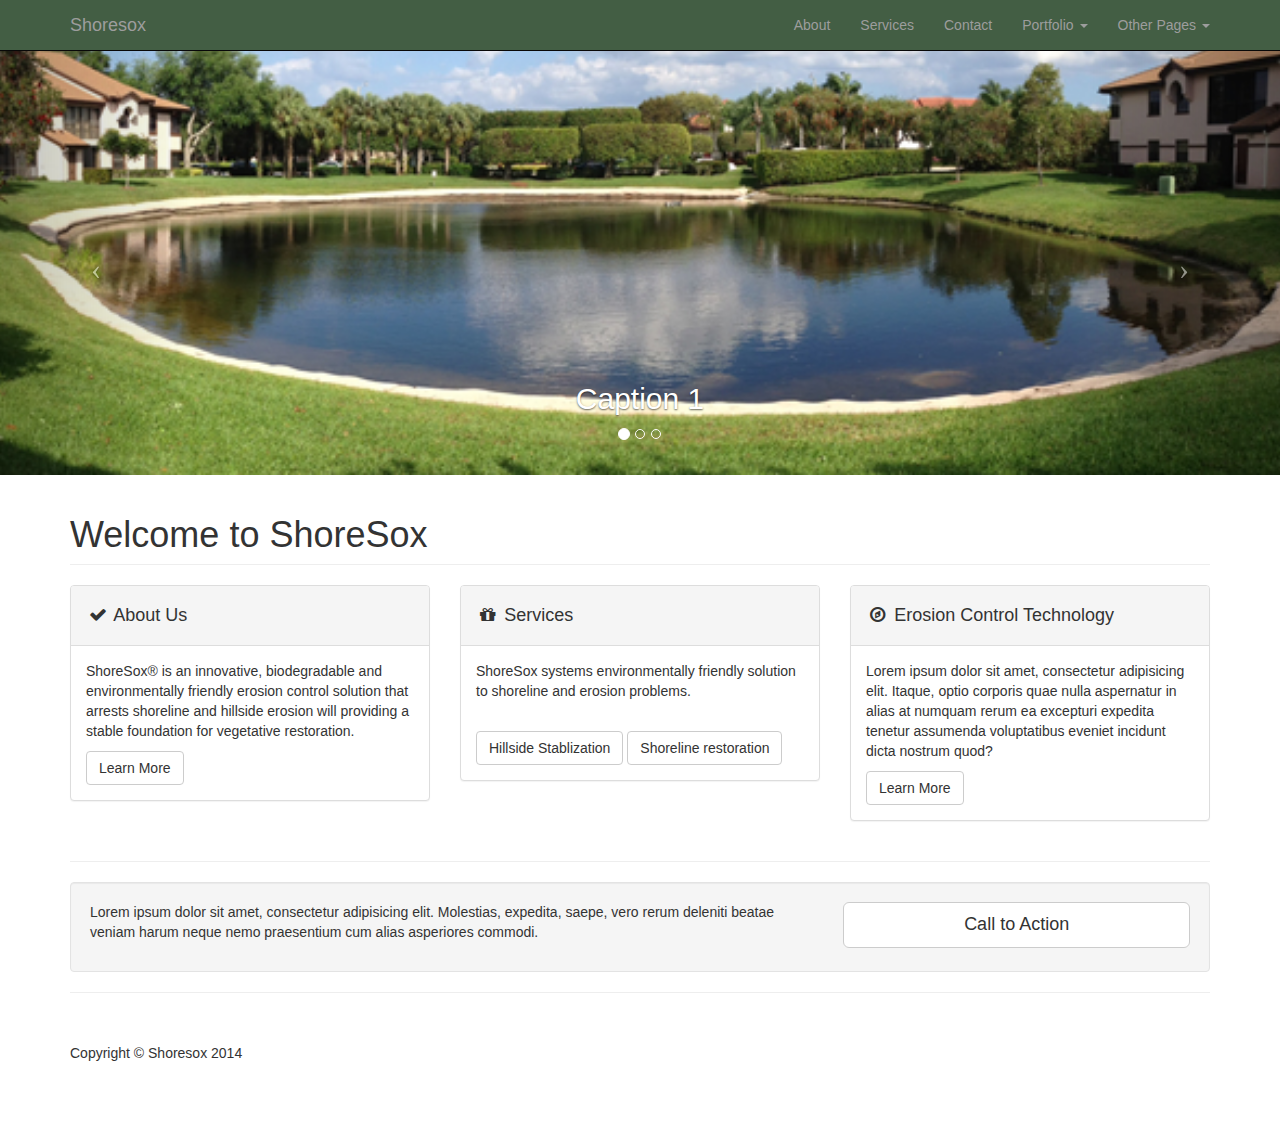
<file: index.html>
<!DOCTYPE html>
<html lang="en">

<head>

    <meta charset="utf-8">
    <meta http-equiv="X-UA-Compatible" content="IE=edge">
    <meta name="viewport" content="width=device-width, initial-scale=1">
    <meta name="description" content="Shoreline Erosion Control restoring natural shoreline controlling erosion naturally easy shipping Easy DIY erosion control" />
    <meta name="keywords" content="shoreline erosion control,erosion control shoreline,erosion shoreline control,shoreline erosion,erosion shoreline,shore erosion,erosion shore,river erosion,erosion river,lake erosion,erosion lake,erosion,shorelines,lakes,rivers" />
    <meta name="author" content="">

    <title>Welcome | ShoreSox</title>

    <!-- Bootstrap Core CSS -->
    <link href="css/bootstrap.min.css" rel="stylesheet">

    <!-- Custom CSS -->
    <link href="css/modern-business.css" rel="stylesheet">

    <!-- Custom Fonts -->
    <link href="font-awesome-4.1.0/css/font-awesome.min.css" rel="stylesheet" type="text/css">

</head>

<body>

    <!-- Navigation -->
    <nav class="navbar navbar-inverse navbar-fixed-top" role="navigation" style="background: #435E44;">
        <div class="container">
            <!-- Brand and toggle get grouped for better mobile display -->
            <div class="navbar-header">
                <button type="button" class="navbar-toggle" data-toggle="collapse" data-target="#bs-example-navbar-collapse-1">
                    <span class="sr-only">Toggle navigation</span>
                    <span class="icon-bar"></span>
                    <span class="icon-bar"></span>
                    <span class="icon-bar"></span>
                </button>
                <a class="navbar-brand" href="index.html">Shoresox</a>
            </div>
            <!-- Collect the nav links, forms, and other content for toggling -->
            <div class="collapse navbar-collapse" id="bs-example-navbar-collapse-1">
                <ul class="nav navbar-nav navbar-right">
                    <li>
                        <a href="about.html">About</a>
                    </li>
                    <li>
                        <a href="services.html">Services</a>
                    </li>
                    <li>
                        <a href="contact.html">Contact</a>
                    </li>
                    <li class="dropdown">
                        <a href="#" class="dropdown-toggle" data-toggle="dropdown">Portfolio <b class="caret"></b></a>
                        <ul class="dropdown-menu">
                            <li>
                                <a href="portfolio-1-col.html">1 Column Portfolio</a>
                            </li>
                            <li>
                                <a href="portfolio-2-col.html">2 Column Portfolio</a>
                            </li>
                            <li>
                                <a href="portfolio-3-col.html">3 Column Portfolio</a>
                            </li>
                            <li>
                                <a href="portfolio-4-col.html">4 Column Portfolio</a>
                            </li>
                            <li>
                                <a href="portfolio-item.html">Single Portfolio Item</a>
                            </li>
                        </ul>
                    </li>
                    <li class="dropdown">
                        <a href="#" class="dropdown-toggle" data-toggle="dropdown">Other Pages <b class="caret"></b></a>
                        <ul class="dropdown-menu">
                            <li>
                                <a href="full-width.html">Full Width Page</a>
                            </li>
                            <li>
                                <a href="sidebar.html">Sidebar Page</a>
                            </li>
                            <li>
                                <a href="faq.html">FAQ</a>
                            </li>
                            <li>
                                <a href="404.html">404</a>
                            </li>
                            <li>
                                <a href="pricing.html">Pricing Table</a>
                            </li>
                        </ul>
                    </li>
                </ul>
            </div>
            <!-- /.navbar-collapse -->
        </div>
        <!-- /.container -->
    </nav>

    <!-- Header Carousel -->
    <header id="myCarousel" class="carousel slide">
        <!-- Indicators -->
        <ol class="carousel-indicators">
            <li data-target="#myCarousel" data-slide-to="0" class="active"></li>
            <li data-target="#myCarousel" data-slide-to="1"></li>
            <li data-target="#myCarousel" data-slide-to="2"></li>
        </ol>

        <!-- Wrapper for slides -->
        <div class="carousel-inner">
            <div class="item active">
                <div class="fill" style="background-image:url('images/bmp-erosion1.jpg');"></div>
                <div class="carousel-caption">
                    <h2>Caption 1</h2>
                </div>
            </div>
            <div class="item">
                <div class="fill" style="background-image:url('http://placehold.it/1900x1080&text=Slide Two');"></div>
                <div class="carousel-caption">
                    <h2>Caption 2</h2>
                </div>
            </div>
            <div class="item">
                <div class="fill" style="background-image:url('http://placehold.it/1900x1080&text=Slide Three');"></div>
                <div class="carousel-caption">
                    <h2>Caption 3</h2>
                </div>
            </div>
        </div>

        <!-- Controls -->
        <a class="left carousel-control" href="#myCarousel" data-slide="prev">
            <span class="icon-prev"></span>
        </a>
        <a class="right carousel-control" href="#myCarousel" data-slide="next">
            <span class="icon-next"></span>
        </a>
    </header>

    <!-- Page Content -->
    <div class="container">

        <!-- Marketing Icons Section -->
        <div class="row">
            <div class="col-lg-12">
                <h1 class="page-header">
                    Welcome to ShoreSox
                </h1>
            </div>
            <div class="col-md-4">
                <div class="panel panel-default">
                    <div class="panel-heading">
                        <h4><i class="fa fa-fw fa-check"></i> About Us</h4>
                    </div>
                    <div class="panel-body">
                        <p>ShoreSox® is an innovative, biodegradable and environmentally friendly erosion control solution that arrests shoreline and hillside erosion will providing a stable foundation for vegetative restoration. </p>
                        <a href="#" class="btn btn-default">Learn More</a>
                    </div>
                </div>
            </div>
            <div class="col-md-4">
                <div class="panel panel-default">
                    <div class="panel-heading">
                        <h4><i class="fa fa-fw fa-gift"></i> Services</h4>
                    </div>
                    <div class="panel-body">
                        <p> 
                        ShoreSox systems environmentally friendly solution to shoreline and erosion problems.
                        </p>
                        <br />
                        <a href="#" class="btn btn-default">Hillside Stablization</a>
                        <a href="#" class="btn btn-default">Shoreline restoration</a>
                    </div>
                </div>
            </div>
            <div class="col-md-4">
                <div class="panel panel-default">
                    <div class="panel-heading">
                        <h4><i class="fa fa-fw fa-compass"></i> Erosion Control Technology</h4>
                    </div>
                    <div class="panel-body">
                        <p>Lorem ipsum dolor sit amet, consectetur adipisicing elit. Itaque, optio corporis quae nulla aspernatur in alias at numquam rerum ea excepturi expedita tenetur assumenda voluptatibus eveniet incidunt dicta nostrum quod?</p>
                        <a href="#" class="btn btn-default">Learn More</a>
                    </div>
                </div>
            </div>
        </div>
        <!-- /.row -->

       

        <hr>

        <!-- Call to Action Section -->
        <div class="well">
            <div class="row">
                <div class="col-md-8">
                    <p>Lorem ipsum dolor sit amet, consectetur adipisicing elit. Molestias, expedita, saepe, vero rerum deleniti beatae veniam harum neque nemo praesentium cum alias asperiores commodi.</p>
                </div>
                <div class="col-md-4">
                    <a class="btn btn-lg btn-default btn-block" href="#">Call to Action</a>
                </div>
            </div>
        </div>

        <hr>

        <!-- Footer -->
        <footer>
            <div class="row">
                <div class="col-lg-12">
                    <p>Copyright &copy; Shoresox 2014</p>
                </div>
            </div>
        </footer>

    </div>
    <!-- /.container -->

    <!-- jQuery -->
    <script src="js/jquery.js"></script>

    <!-- Bootstrap Core JavaScript -->
    <script src="js/bootstrap.min.js"></script>

    <!-- Script to Activate the Carousel -->
    <script>
    $('.carousel').carousel({
        interval: 5000 //changes the speed
    })
    </script>

</body>

</html>
</file>
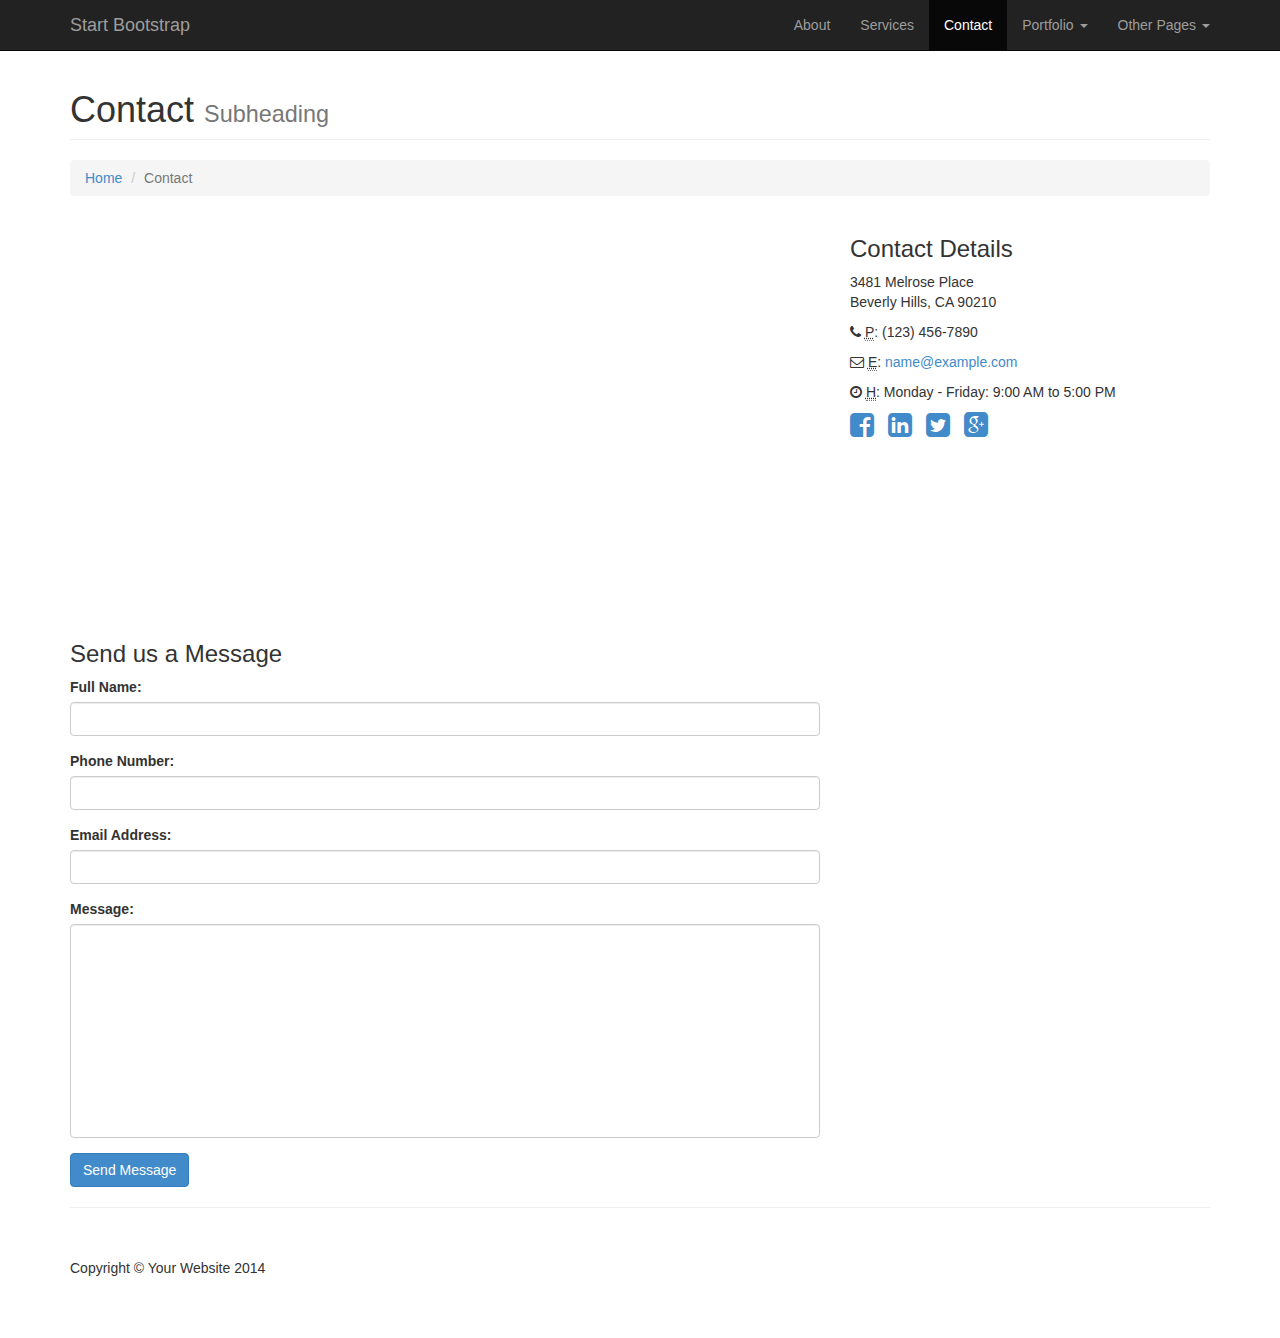
<file: contact.html>
<!DOCTYPE html>
<html lang="en">

<head>

    <meta charset="utf-8">
    <meta http-equiv="X-UA-Compatible" content="IE=edge">
    <meta name="viewport" content="width=device-width, initial-scale=1">
    <meta name="description" content="Shoreline Erosion Control restoring natural shoreline controlling erosion naturally easy shipping Easy DIY erosion control" />
    <meta name="keywords" content="shoreline erosion control,erosion control shoreline,erosion shoreline control,shoreline erosion,erosion shor
    <meta name="author" content="">

    <title>Modern Business - Start Bootstrap Template</title>

    <!-- Bootstrap Core CSS -->
    <link href="css/bootstrap.min.css" rel="stylesheet">

    <!-- Custom CSS -->
    <link href="css/modern-business.css" rel="stylesheet">

    <!-- Custom Fonts -->
    <link href="font-awesome-4.1.0/css/font-awesome.min.css" rel="stylesheet" type="text/css">

    <!-- HTML5 Shim and Respond.js IE8 support of HTML5 elements and media queries -->
    <!-- WARNING: Respond.js doesn't work if you view the page via file:// -->
    <!--[if lt IE 9]>
        <script src="https://oss.maxcdn.com/libs/html5shiv/3.7.0/html5shiv.js"></script>
        <script src="https://oss.maxcdn.com/libs/respond.js/1.4.2/respond.min.js"></script>
    <![endif]-->

</head>

<body>

    <!-- Navigation -->
    <nav class="navbar navbar-inverse navbar-fixed-top" role="navigation">
        <div class="container">
            <!-- Brand and toggle get grouped for better mobile display -->
            <div class="navbar-header">
                <button type="button" class="navbar-toggle" data-toggle="collapse" data-target="#bs-example-navbar-collapse-1">
                    <span class="sr-only">Toggle navigation</span>
                    <span class="icon-bar"></span>
                    <span class="icon-bar"></span>
                    <span class="icon-bar"></span>
                </button>
                <a class="navbar-brand" href="index.html">Start Bootstrap</a>
            </div>
            <!-- Collect the nav links, forms, and other content for toggling -->
            <div class="collapse navbar-collapse" id="bs-example-navbar-collapse-1">
                <ul class="nav navbar-nav navbar-right">
                    <li>
                        <a href="about.html">About</a>
                    </li>
                    <li>
                        <a href="services.html">Services</a>
                    </li>
                    <li class="active">
                        <a href="contact.html">Contact</a>
                    </li>
                    <li class="dropdown">
                        <a href="#" class="dropdown-toggle" data-toggle="dropdown">Portfolio <b class="caret"></b></a>
                        <ul class="dropdown-menu">
                            <li>
                                <a href="portfolio-1-col.html">1 Column Portfolio</a>
                            </li>
                            <li>
                                <a href="portfolio-2-col.html">2 Column Portfolio</a>
                            </li>
                            <li>
                                <a href="portfolio-3-col.html">3 Column Portfolio</a>
                            </li>
                            <li>
                                <a href="portfolio-4-col.html">4 Column Portfolio</a>
                            </li>
                            <li>
                                <a href="portfolio-item.html">Single Portfolio Item</a>
                            </li>
                        </ul>
                    </li>
                    <li class="dropdown">
                        <a href="#" class="dropdown-toggle" data-toggle="dropdown">Other Pages <b class="caret"></b></a>
                        <ul class="dropdown-menu">
                            <li>
                                <a href="full-width.html">Full Width Page</a>
                            </li>
                            <li>
                                <a href="sidebar.html">Sidebar Page</a>
                            </li>
                            <li>
                                <a href="faq.html">FAQ</a>
                            </li>
                            <li>
                                <a href="404.html">404</a>
                            </li>
                            <li>
                                <a href="pricing.html">Pricing Table</a>
                            </li>
                        </ul>
                    </li>
                </ul>
            </div>
            <!-- /.navbar-collapse -->
        </div>
        <!-- /.container -->
    </nav>

    <!-- Page Content -->
    <div class="container">

        <!-- Page Heading/Breadcrumbs -->
        <div class="row">
            <div class="col-lg-12">
                <h1 class="page-header">Contact
                    <small>Subheading</small>
                </h1>
                <ol class="breadcrumb">
                    <li><a href="index.html">Home</a>
                    </li>
                    <li class="active">Contact</li>
                </ol>
            </div>
        </div>
        <!-- /.row -->

        <!-- Content Row -->
        <div class="row">
            <!-- Map Column -->
            <div class="col-md-8">
                <!-- Embedded Google Map -->
                <iframe width="100%" height="400px" frameborder="0" scrolling="no" marginheight="0" marginwidth="0" src="http://maps.google.com/maps?hl=en&amp;ie=UTF8&amp;ll=37.0625,-95.677068&amp;spn=56.506174,79.013672&amp;t=m&amp;z=4&amp;output=embed"></iframe>
            </div>
            <!-- Contact Details Column -->
            <div class="col-md-4">
                <h3>Contact Details</h3>
                <p>
                    3481 Melrose Place<br>Beverly Hills, CA 90210<br>
                </p>
                <p><i class="fa fa-phone"></i> 
                    <abbr title="Phone">P</abbr>: (123) 456-7890</p>
                <p><i class="fa fa-envelope-o"></i> 
                    <abbr title="Email">E</abbr>: <a href="mailto:info@shoresox.com">name@example.com</a>
                </p>
                <p><i class="fa fa-clock-o"></i> 
                    <abbr title="Hours">H</abbr>: Monday - Friday: 9:00 AM to 5:00 PM</p>
                <ul class="list-unstyled list-inline list-social-icons">
                    <li>
                        <a href="#"><i class="fa fa-facebook-square fa-2x"></i></a>
                    </li>
                    <li>
                        <a href="#"><i class="fa fa-linkedin-square fa-2x"></i></a>
                    </li>
                    <li>
                        <a href="#"><i class="fa fa-twitter-square fa-2x"></i></a>
                    </li>
                    <li>
                        <a href="#"><i class="fa fa-google-plus-square fa-2x"></i></a>
                    </li>
                </ul>
            </div>
        </div>
        <!-- /.row -->

        <!-- Contact Form -->
        <!-- In order to set the email address and subject line for the contact form go to the bin/contact_me.php file. -->
        <div class="row">
            <div class="col-md-8">
                <h3>Send us a Message</h3>
                <form name="sentMessage" id="contactForm" novalidate>
                    <div class="control-group form-group">
                        <div class="controls">
                            <label>Full Name:</label>
                            <input type="text" class="form-control" id="name" required data-validation-required-message="Please enter your name.">
                            <p class="help-block"></p>
                        </div>
                    </div>
                    <div class="control-group form-group">
                        <div class="controls">
                            <label>Phone Number:</label>
                            <input type="tel" class="form-control" id="phone" required data-validation-required-message="Please enter your phone number.">
                        </div>
                    </div>
                    <div class="control-group form-group">
                        <div class="controls">
                            <label>Email Address:</label>
                            <input type="email" class="form-control" id="email" required data-validation-required-message="Please enter your email address.">
                        </div>
                    </div>
                    <div class="control-group form-group">
                        <div class="controls">
                            <label>Message:</label>
                            <textarea rows="10" cols="100" class="form-control" id="message" required data-validation-required-message="Please enter your message" maxlength="999" style="resize:none"></textarea>
                        </div>
                    </div>
                    <div id="success"></div>
                    <!-- For success/fail messages -->
                    <button type="submit" class="btn btn-primary">Send Message</button>
                </form>
            </div>

        </div>
        <!-- /.row -->

        <hr>

        <!-- Footer -->
        <footer>
            <div class="row">
                <div class="col-lg-12">
                    <p>Copyright &copy; Your Website 2014</p>
                </div>
            </div>
        </footer>

    </div>
    <!-- /.container -->

    <!-- jQuery -->
    <script src="js/jquery.js"></script>

    <!-- Bootstrap Core JavaScript -->
    <script src="js/bootstrap.min.js"></script>

    <!-- Contact Form JavaScript -->
    <!-- Do not edit these files! In order to set the email address and subject line for the contact form go to the bin/contact_me.php file. -->
    <script src="js/jqBootstrapValidation.js"></script>
    <script src="js/contact_me.js"></script>

</body>

</html>
</file>
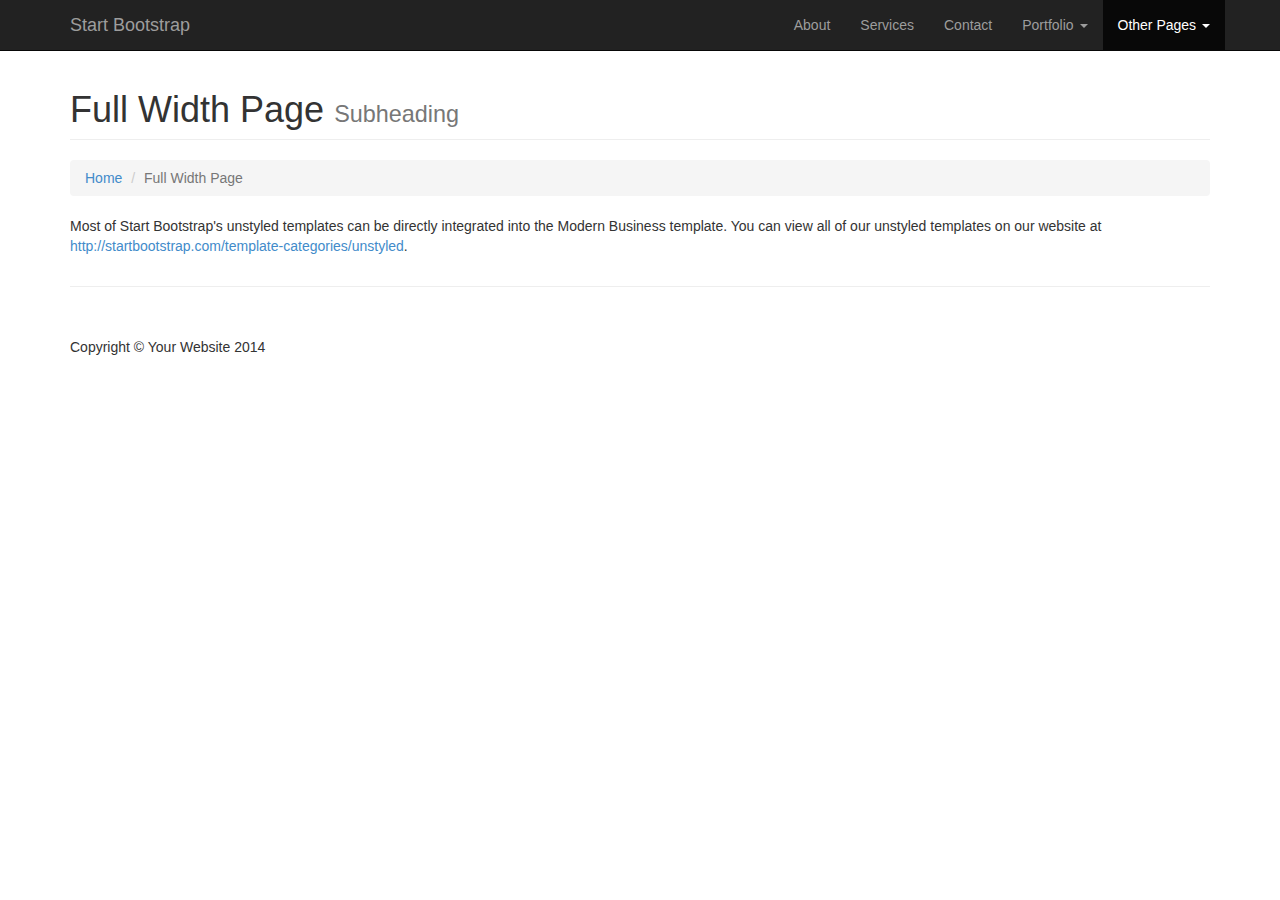
<file: full-width.html>
<!DOCTYPE html>
<html lang="en">

<head>

    <meta charset="utf-8">
    <meta http-equiv="X-UA-Compatible" content="IE=edge">
    <meta name="viewport" content="width=device-width, initial-scale=1">
    <meta name="description" content="">
    <meta name="author" content="">

    <title>Modern Business - Start Bootstrap Template</title>

    <!-- Bootstrap Core CSS -->
    <link href="css/bootstrap.min.css" rel="stylesheet">

    <!-- Custom CSS -->
    <link href="css/modern-business.css" rel="stylesheet">

    <!-- Custom Fonts -->
    <link href="font-awesome-4.1.0/css/font-awesome.min.css" rel="stylesheet" type="text/css">

    <!-- HTML5 Shim and Respond.js IE8 support of HTML5 elements and media queries -->
    <!-- WARNING: Respond.js doesn't work if you view the page via file:// -->
    <!--[if lt IE 9]>
        <script src="https://oss.maxcdn.com/libs/html5shiv/3.7.0/html5shiv.js"></script>
        <script src="https://oss.maxcdn.com/libs/respond.js/1.4.2/respond.min.js"></script>
    <![endif]-->

</head>

<body>

    <!-- Navigation -->
    <nav class="navbar navbar-inverse navbar-fixed-top" role="navigation">
        <div class="container">
            <!-- Brand and toggle get grouped for better mobile display -->
            <div class="navbar-header">
                <button type="button" class="navbar-toggle" data-toggle="collapse" data-target="#bs-example-navbar-collapse-1">
                    <span class="sr-only">Toggle navigation</span>
                    <span class="icon-bar"></span>
                    <span class="icon-bar"></span>
                    <span class="icon-bar"></span>
                </button>
                <a class="navbar-brand" href="index.html">Start Bootstrap</a>
            </div>
            <!-- Collect the nav links, forms, and other content for toggling -->
            <div class="collapse navbar-collapse" id="bs-example-navbar-collapse-1">
                <ul class="nav navbar-nav navbar-right">
                    <li>
                        <a href="about.html">About</a>
                    </li>
                    <li>
                        <a href="services.html">Services</a>
                    </li>
                    <li>
                        <a href="contact.html">Contact</a>
                    </li>
                    <li class="dropdown">
                        <a href="#" class="dropdown-toggle" data-toggle="dropdown">Portfolio <b class="caret"></b></a>
                        <ul class="dropdown-menu">
                            <li>
                                <a href="portfolio-1-col.html">1 Column Portfolio</a>
                            </li>
                            <li>
                                <a href="portfolio-2-col.html">2 Column Portfolio</a>
                            </li>
                            <li>
                                <a href="portfolio-3-col.html">3 Column Portfolio</a>
                            </li>
                            <li>
                                <a href="portfolio-4-col.html">4 Column Portfolio</a>
                            </li>
                            <li>
                                <a href="portfolio-item.html">Single Portfolio Item</a>
                            </li>
                        </ul>
                    </li>
                    <li class="dropdown active">
                        <a href="#" class="dropdown-toggle" data-toggle="dropdown">Other Pages <b class="caret"></b></a>
                        <ul class="dropdown-menu">
                            <li class="active">
                                <a href="full-width.html">Full Width Page</a>
                            </li>
                            <li>
                                <a href="sidebar.html">Sidebar Page</a>
                            </li>
                            <li>
                                <a href="faq.html">FAQ</a>
                            </li>
                            <li>
                                <a href="404.html">404</a>
                            </li>
                            <li>
                                <a href="pricing.html">Pricing Table</a>
                            </li>
                        </ul>
                    </li>
                </ul>
            </div>
            <!-- /.navbar-collapse -->
        </div>
        <!-- /.container -->
    </nav>

    <!-- Page Content -->
    <div class="container">

        <!-- Page Heading/Breadcrumbs -->
        <div class="row">
            <div class="col-lg-12">
                <h1 class="page-header">Full Width Page
                    <small>Subheading</small>
                </h1>
                <ol class="breadcrumb">
                    <li><a href="index.html">Home</a>
                    </li>
                    <li class="active">Full Width Page</li>
                </ol>
            </div>
        </div>
        <!-- /.row -->

        <!-- Content Row -->
        <div class="row">
            <div class="col-lg-12">
                <p>Most of Start Bootstrap's unstyled templates can be directly integrated into the Modern Business template. You can view all of our unstyled templates on our website at <a href="http://startbootstrap.com/template-categories/unstyled">http://startbootstrap.com/template-categories/unstyled</a>.</p>
            </div>
        </div>
        <!-- /.row -->

        <hr>

        <!-- Footer -->
        <footer>
            <div class="row">
                <div class="col-lg-12">
                    <p>Copyright &copy; Your Website 2014</p>
                </div>
            </div>
        </footer>

    </div>
    <!-- /.container -->

    <!-- jQuery -->
    <script src="js/jquery.js"></script>

    <!-- Bootstrap Core JavaScript -->
    <script src="js/bootstrap.min.js"></script>

</body>

</html>
</file>
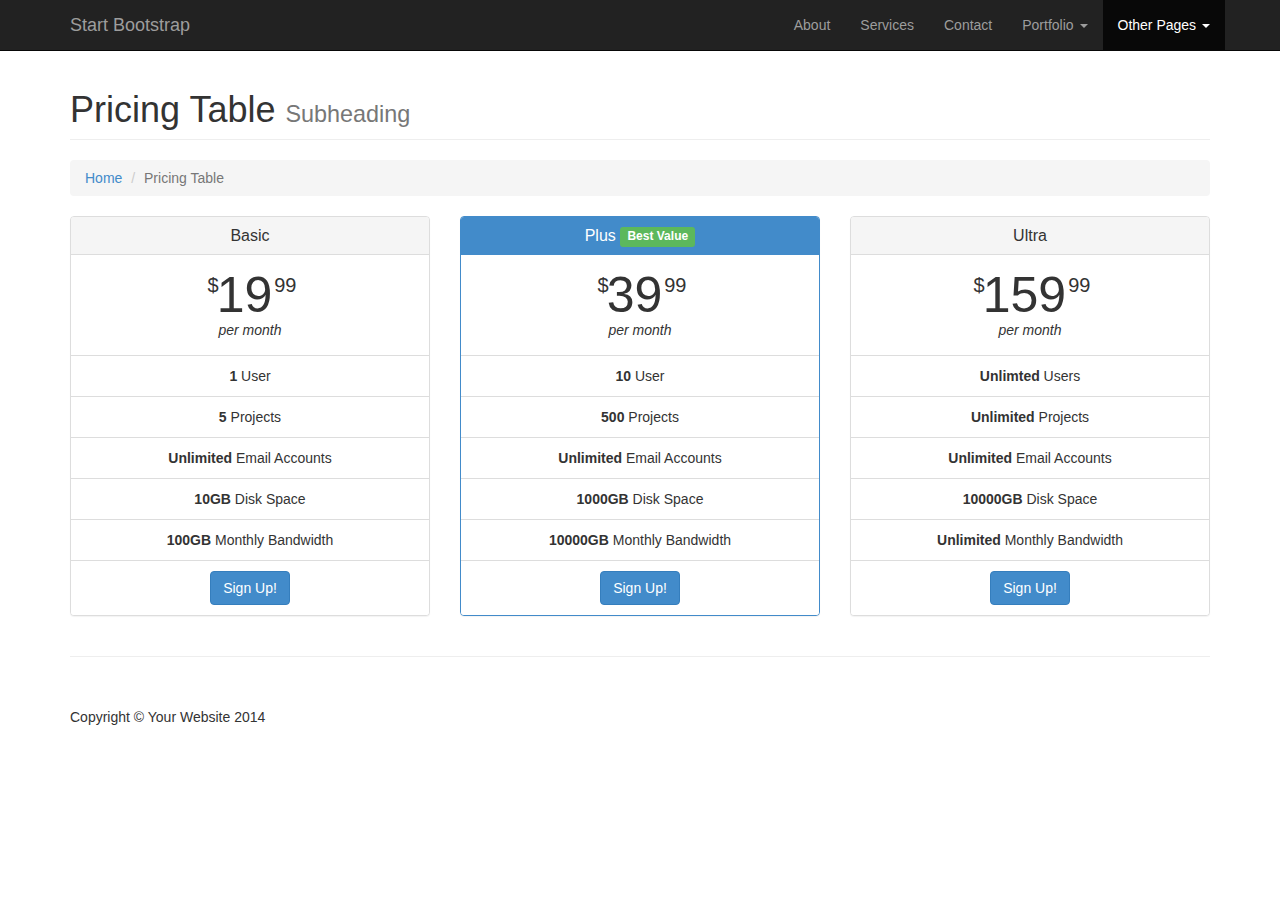
<file: pricing.html>
<!DOCTYPE html>
<html lang="en">

<head>

    <meta charset="utf-8">
    <meta http-equiv="X-UA-Compatible" content="IE=edge">
    <meta name="viewport" content="width=device-width, initial-scale=1">
    <meta name="description" content="">
    <meta name="author" content="">

    <title>Modern Business - Start Bootstrap Template</title>

    <!-- Bootstrap Core CSS -->
    <link href="css/bootstrap.min.css" rel="stylesheet">

    <!-- Custom CSS -->
    <link href="css/modern-business.css" rel="stylesheet">

    <!-- Custom Fonts -->
    <link href="font-awesome-4.1.0/css/font-awesome.min.css" rel="stylesheet" type="text/css">

    <!-- HTML5 Shim and Respond.js IE8 support of HTML5 elements and media queries -->
    <!-- WARNING: Respond.js doesn't work if you view the page via file:// -->
    <!--[if lt IE 9]>
        <script src="https://oss.maxcdn.com/libs/html5shiv/3.7.0/html5shiv.js"></script>
        <script src="https://oss.maxcdn.com/libs/respond.js/1.4.2/respond.min.js"></script>
    <![endif]-->

</head>

<body>

    <!-- Navigation -->
    <nav class="navbar navbar-inverse navbar-fixed-top" role="navigation">
        <div class="container">
            <!-- Brand and toggle get grouped for better mobile display -->
            <div class="navbar-header">
                <button type="button" class="navbar-toggle" data-toggle="collapse" data-target="#bs-example-navbar-collapse-1">
                    <span class="sr-only">Toggle navigation</span>
                    <span class="icon-bar"></span>
                    <span class="icon-bar"></span>
                    <span class="icon-bar"></span>
                </button>
                <a class="navbar-brand" href="index.html">Start Bootstrap</a>
            </div>
            <!-- Collect the nav links, forms, and other content for toggling -->
            <div class="collapse navbar-collapse" id="bs-example-navbar-collapse-1">
                <ul class="nav navbar-nav navbar-right">
                    <li>
                        <a href="about.html">About</a>
                    </li>
                    <li>
                        <a href="services.html">Services</a>
                    </li>
                    <li>
                        <a href="contact.html">Contact</a>
                    </li>
                    <li class="dropdown">
                        <a href="#" class="dropdown-toggle" data-toggle="dropdown">Portfolio <b class="caret"></b></a>
                        <ul class="dropdown-menu">
                            <li>
                                <a href="portfolio-1-col.html">1 Column Portfolio</a>
                            </li>
                            <li>
                                <a href="portfolio-2-col.html">2 Column Portfolio</a>
                            </li>
                            <li>
                                <a href="portfolio-3-col.html">3 Column Portfolio</a>
                            </li>
                            <li>
                                <a href="portfolio-4-col.html">4 Column Portfolio</a>
                            </li>
                            <li>
                                <a href="portfolio-item.html">Single Portfolio Item</a>
                            </li>
                        </ul>
                    </li>
                    <li class="dropdown active">
                        <a href="#" class="dropdown-toggle" data-toggle="dropdown">Other Pages <b class="caret"></b></a>
                        <ul class="dropdown-menu">
                            <li>
                                <a href="full-width.html">Full Width Page</a>
                            </li>
                            <li>
                                <a href="sidebar.html">Sidebar Page</a>
                            </li>
                            <li>
                                <a href="faq.html">FAQ</a>
                            </li>
                            <li>
                                <a href="404.html">404</a>
                            </li>
                            <li class="active">
                                <a href="pricing.html">Pricing Table</a>
                            </li>
                        </ul>
                    </li>
                </ul>
            </div>
            <!-- /.navbar-collapse -->
        </div>
        <!-- /.container -->
    </nav>

    <!-- Page Content -->
    <div class="container">

        <!-- Page Heading/Breadcrumbs -->
        <div class="row">
            <div class="col-lg-12">
                <h1 class="page-header">Pricing Table
                    <small>Subheading</small>
                </h1>
                <ol class="breadcrumb">
                    <li><a href="index.html">Home</a>
                    </li>
                    <li class="active">Pricing Table</li>
                </ol>
            </div>
        </div>
        <!-- /.row -->

        <!-- Content Row -->
        <div class="row">
            <div class="col-md-4">
                <div class="panel panel-default text-center">
                    <div class="panel-heading">
                        <h3 class="panel-title">Basic</h3>
                    </div>
                    <div class="panel-body">
                        <span class="price"><sup>$</sup>19<sup>99</sup></span>
                        <span class="period">per month</span>
                    </div>
                    <ul class="list-group">
                        <li class="list-group-item"><strong>1</strong> User</li>
                        <li class="list-group-item"><strong>5</strong> Projects</li>
                        <li class="list-group-item"><strong>Unlimited</strong> Email Accounts</li>
                        <li class="list-group-item"><strong>10GB</strong> Disk Space</li>
                        <li class="list-group-item"><strong>100GB</strong> Monthly Bandwidth</li>
                        <li class="list-group-item"><a href="#" class="btn btn-primary">Sign Up!</a>
                        </li>
                    </ul>
                </div>
            </div>
            <div class="col-md-4">
                <div class="panel panel-primary text-center">
                    <div class="panel-heading">
                        <h3 class="panel-title">Plus <span class="label label-success">Best Value</span></h3>
                    </div>
                    <div class="panel-body">
                        <span class="price"><sup>$</sup>39<sup>99</sup></span>
                        <span class="period">per month</span>
                    </div>
                    <ul class="list-group">
                        <li class="list-group-item"><strong>10</strong> User</li>
                        <li class="list-group-item"><strong>500</strong> Projects</li>
                        <li class="list-group-item"><strong>Unlimited</strong> Email Accounts</li>
                        <li class="list-group-item"><strong>1000GB</strong> Disk Space</li>
                        <li class="list-group-item"><strong>10000GB</strong> Monthly Bandwidth</li>
                        <li class="list-group-item"><a href="#" class="btn btn-primary">Sign Up!</a>
                        </li>
                    </ul>
                </div>
            </div>
            <div class="col-md-4">
                <div class="panel panel-default text-center">
                    <div class="panel-heading">
                        <h3 class="panel-title">Ultra</h3>
                    </div>
                    <div class="panel-body">
                        <span class="price"><sup>$</sup>159<sup>99</sup></span>
                        <span class="period">per month</span>
                    </div>
                    <ul class="list-group">
                        <li class="list-group-item"><strong>Unlimted</strong> Users</li>
                        <li class="list-group-item"><strong>Unlimited</strong> Projects</li>
                        <li class="list-group-item"><strong>Unlimited</strong> Email Accounts</li>
                        <li class="list-group-item"><strong>10000GB</strong> Disk Space</li>
                        <li class="list-group-item"><strong>Unlimited</strong> Monthly Bandwidth</li>
                        <li class="list-group-item"><a href="#" class="btn btn-primary">Sign Up!</a>
                        </li>
                    </ul>
                </div>
            </div>
        </div>
        <!-- /.row -->

        <hr>

        <!-- Footer -->
        <footer>
            <div class="row">
                <div class="col-lg-12">
                    <p>Copyright &copy; Your Website 2014</p>
                </div>
            </div>
        </footer>

    </div>
    <!-- /.container -->

    <!-- jQuery -->
    <script src="js/jquery.js"></script>

    <!-- Bootstrap Core JavaScript -->
    <script src="js/bootstrap.min.js"></script>

</body>

</html>
</file>
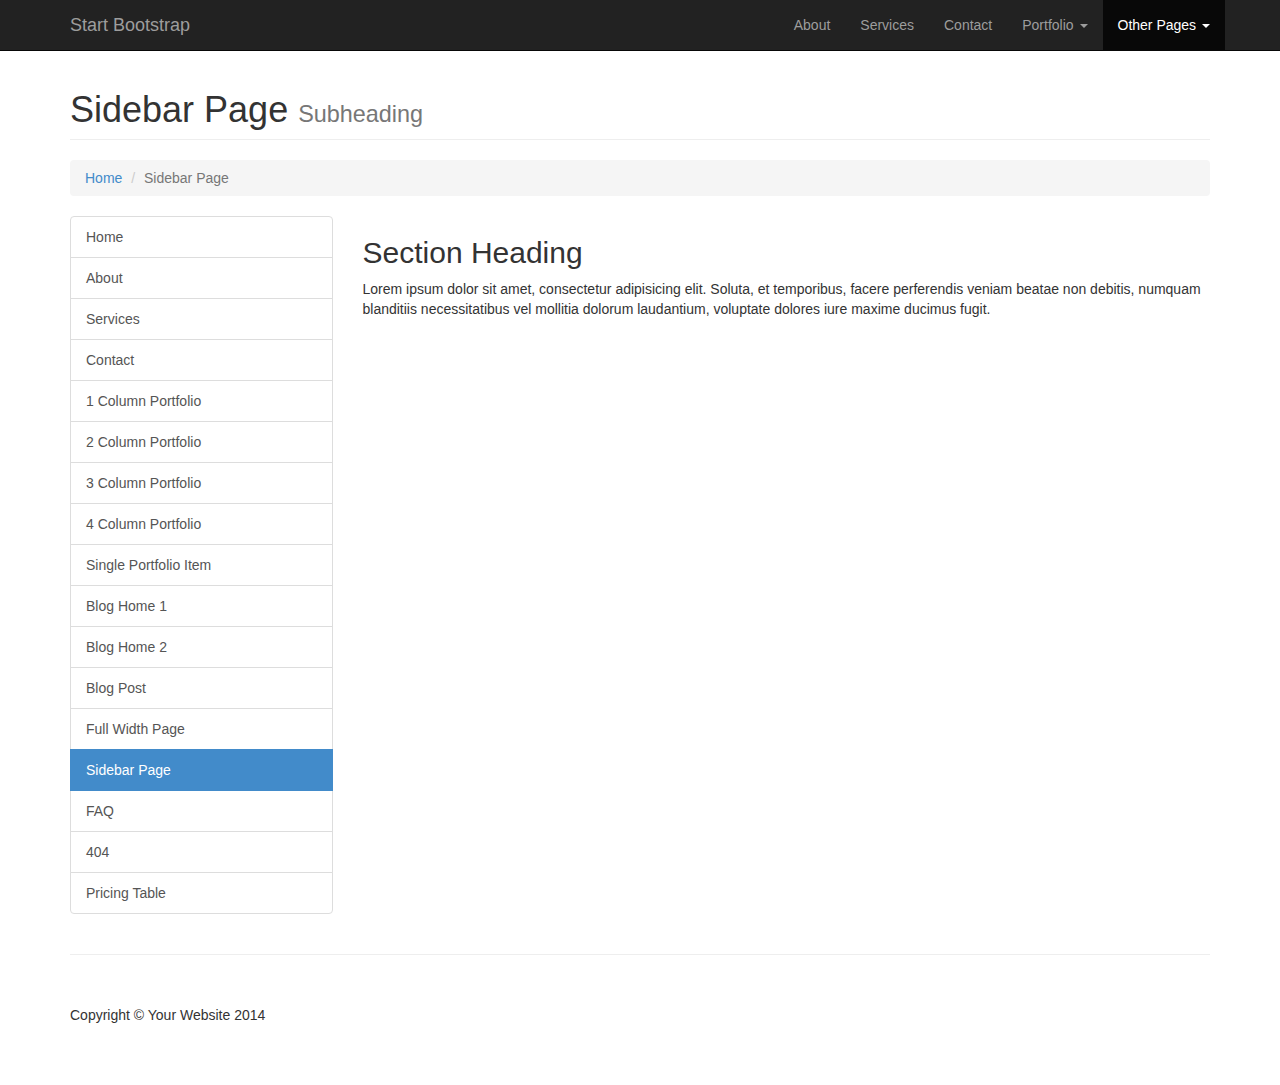
<file: sidebar.html>
<!DOCTYPE html>
<html lang="en">

<head>

    <meta charset="utf-8">
    <meta http-equiv="X-UA-Compatible" content="IE=edge">
    <meta name="viewport" content="width=device-width, initial-scale=1">
    <meta name="description" content="">
    <meta name="author" content="">

    <title>Modern Business - Start Bootstrap Template</title>

    <!-- Bootstrap Core CSS -->
    <link href="css/bootstrap.min.css" rel="stylesheet">

    <!-- Custom CSS -->
    <link href="css/modern-business.css" rel="stylesheet">

    <!-- Custom Fonts -->
    <link href="font-awesome-4.1.0/css/font-awesome.min.css" rel="stylesheet" type="text/css">

    <!-- HTML5 Shim and Respond.js IE8 support of HTML5 elements and media queries -->
    <!-- WARNING: Respond.js doesn't work if you view the page via file:// -->
    <!--[if lt IE 9]>
        <script src="https://oss.maxcdn.com/libs/html5shiv/3.7.0/html5shiv.js"></script>
        <script src="https://oss.maxcdn.com/libs/respond.js/1.4.2/respond.min.js"></script>
    <![endif]-->

</head>

<body>

    <!-- Navigation -->
    <nav class="navbar navbar-inverse navbar-fixed-top" role="navigation">
        <div class="container">
            <!-- Brand and toggle get grouped for better mobile display -->
            <div class="navbar-header">
                <button type="button" class="navbar-toggle" data-toggle="collapse" data-target="#bs-example-navbar-collapse-1">
                    <span class="sr-only">Toggle navigation</span>
                    <span class="icon-bar"></span>
                    <span class="icon-bar"></span>
                    <span class="icon-bar"></span>
                </button>
                <a class="navbar-brand" href="index.html">Start Bootstrap</a>
            </div>
            <!-- Collect the nav links, forms, and other content for toggling -->
            <div class="collapse navbar-collapse" id="bs-example-navbar-collapse-1">
                <ul class="nav navbar-nav navbar-right">
                    <li>
                        <a href="about.html">About</a>
                    </li>
                    <li>
                        <a href="services.html">Services</a>
                    </li>
                    <li>
                        <a href="contact.html">Contact</a>
                    </li>
                    <li class="dropdown">
                        <a href="#" class="dropdown-toggle" data-toggle="dropdown">Portfolio <b class="caret"></b></a>
                        <ul class="dropdown-menu">
                            <li>
                                <a href="portfolio-1-col.html">1 Column Portfolio</a>
                            </li>
                            <li>
                                <a href="portfolio-2-col.html">2 Column Portfolio</a>
                            </li>
                            <li>
                                <a href="portfolio-3-col.html">3 Column Portfolio</a>
                            </li>
                            <li>
                                <a href="portfolio-4-col.html">4 Column Portfolio</a>
                            </li>
                            <li>
                                <a href="portfolio-item.html">Single Portfolio Item</a>
                            </li>
                        </ul>
                    </li>
                    <li class="dropdown active">
                        <a href="#" class="dropdown-toggle" data-toggle="dropdown">Other Pages <b class="caret"></b></a>
                        <ul class="dropdown-menu">
                            <li>
                                <a href="full-width.html">Full Width Page</a>
                            </li>
                            <li class="active">
                                <a href="sidebar.html">Sidebar Page</a>
                            </li>
                            <li>
                                <a href="faq.html">FAQ</a>
                            </li>
                            <li>
                                <a href="404.html">404</a>
                            </li>
                            <li>
                                <a href="pricing.html">Pricing Table</a>
                            </li>
                        </ul>
                    </li>
                </ul>
            </div>
            <!-- /.navbar-collapse -->
        </div>
        <!-- /.container -->
    </nav>

    <!-- Page Content -->
    <div class="container">

        <!-- Page Heading/Breadcrumbs -->
        <div class="row">
            <div class="col-lg-12">
                <h1 class="page-header">Sidebar Page
                    <small>Subheading</small>
                </h1>
                <ol class="breadcrumb">
                    <li><a href="index.html">Home</a>
                    </li>
                    <li class="active">Sidebar Page</li>
                </ol>
            </div>
        </div>
        <!-- /.row -->

        <!-- Content Row -->
        <div class="row">
            <!-- Sidebar Column -->
            <div class="col-md-3">
                <div class="list-group">
                    <a href="index.html" class="list-group-item">Home</a>
                    <a href="about.html" class="list-group-item">About</a>
                    <a href="services.html" class="list-group-item">Services</a>
                    <a href="contact.html" class="list-group-item">Contact</a>
                    <a href="portfolio-1-col.html" class="list-group-item">1 Column Portfolio</a>
                    <a href="portfolio-2-col.html" class="list-group-item">2 Column Portfolio</a>
                    <a href="portfolio-3-col.html" class="list-group-item">3 Column Portfolio</a>
                    <a href="portfolio-4-col.html" class="list-group-item">4 Column Portfolio</a>
                    <a href="portfolio-item.html" class="list-group-item">Single Portfolio Item</a>
                    <a href="blog-home-1.html" class="list-group-item">Blog Home 1</a>
                    <a href="blog-home-2.html" class="list-group-item">Blog Home 2</a>
                    <a href="blog-post.html" class="list-group-item">Blog Post</a>
                    <a href="full-width.html" class="list-group-item">Full Width Page</a>
                    <a href="sidebar.html" class="list-group-item active">Sidebar Page</a>
                    <a href="faq.html" class="list-group-item">FAQ</a>
                    <a href="404.html" class="list-group-item">404</a>
                    <a href="pricing.html" class="list-group-item">Pricing Table</a>
                </div>
            </div>
            <!-- Content Column -->
            <div class="col-md-9">
                <h2>Section Heading</h2>
                <p>Lorem ipsum dolor sit amet, consectetur adipisicing elit. Soluta, et temporibus, facere perferendis veniam beatae non debitis, numquam blanditiis necessitatibus vel mollitia dolorum laudantium, voluptate dolores iure maxime ducimus fugit.</p>
            </div>
        </div>
        <!-- /.row -->

        <hr>

        <!-- Footer -->
        <footer>
            <div class="row">
                <div class="col-lg-12">
                    <p>Copyright &copy; Your Website 2014</p>
                </div>
            </div>
        </footer>

    </div>
    <!-- /.container -->

    <!-- jQuery -->
    <script src="js/jquery.js"></script>

    <!-- Bootstrap Core JavaScript -->
    <script src="js/bootstrap.min.js"></script>

</body>

</html>
</file>
<file: css/modern-business.css>
/*!
 * Start Bootstrap - Modern Business HTML Template (http://startbootstrap.com)
 * Code licensed under the Apache License v2.0.
 * For details, see http://www.apache.org/licenses/LICENSE-2.0.
 */

/* Global Styles */

html,
body {
    height: 100%;
}

body {
    padding-top: 50px; /* Required padding for .navbar-fixed-top. Remove if using .navbar-static-top. Change if height of navigation changes. */
}

.img-portfolio {
    margin-bottom: 30px;
}

.img-hover:hover {
    opacity: 0.8;
}

/* Home Page Carousel */

header.carousel {
    height: 50%;
}

header.carousel .item,
header.carousel .item.active,
header.carousel .carousel-inner {
    height: 100%;
}

header.carousel .fill {
    width: 100%;
    height: 100%;
    background-position: center;
    background-size: cover;
}

/* 404 Page Styles */

.error-404 {
    font-size: 100px;
}

/* Pricing Page Styles */

.price {
    display: block;
    font-size: 50px;
    line-height: 50px;
}

.price sup {
    top: -20px;
    left: 2px;
    font-size: 20px;
}

.period {
    display: block;
    font-style: italic;
}

/* Footer Styles */

footer {
    margin: 50px 0;
}

/* Responsive Styles */

@media(max-width:991px) {
    .customer-img,
    .img-related {
        margin-bottom: 30px;
    }
}

@media(max-width:767px) {
    .img-portfolio {
        margin-bottom: 15px;
    }

    header.carousel .carousel {
        height: 70%;
    }
}
</file>
